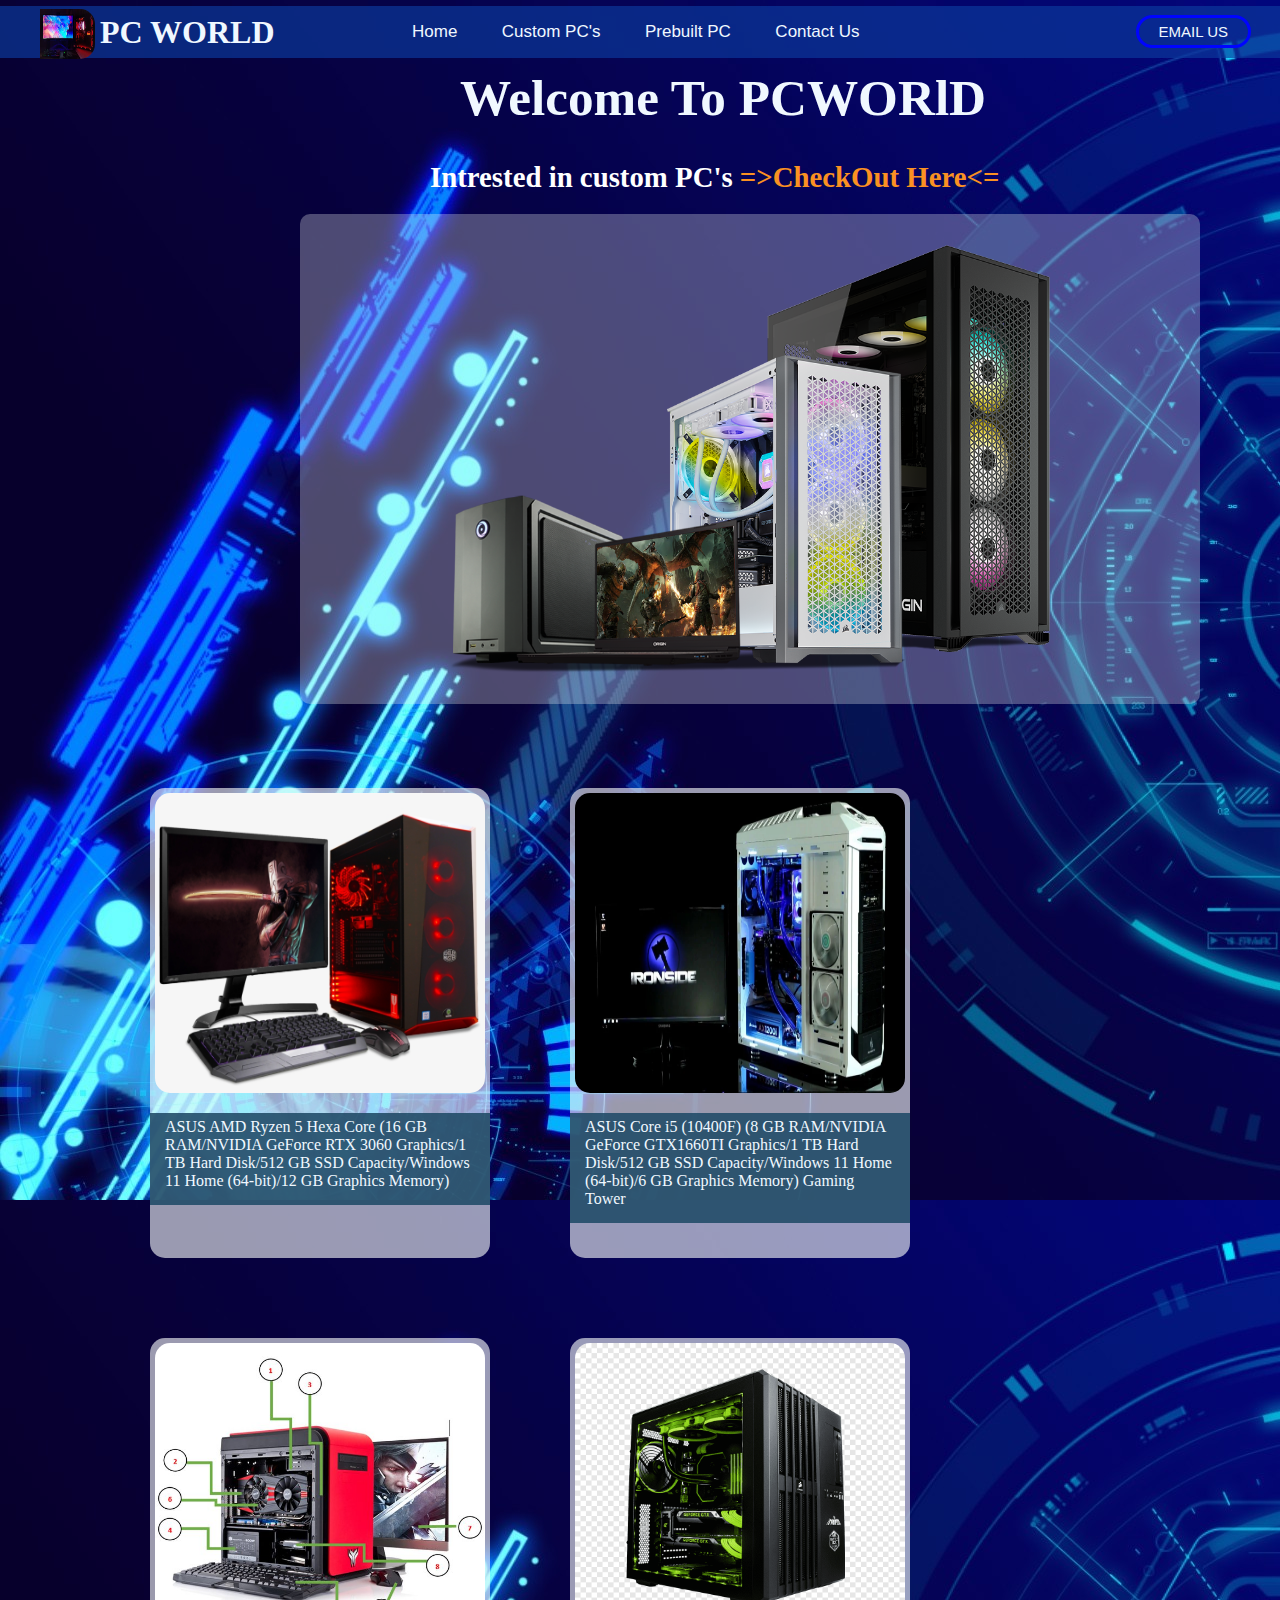
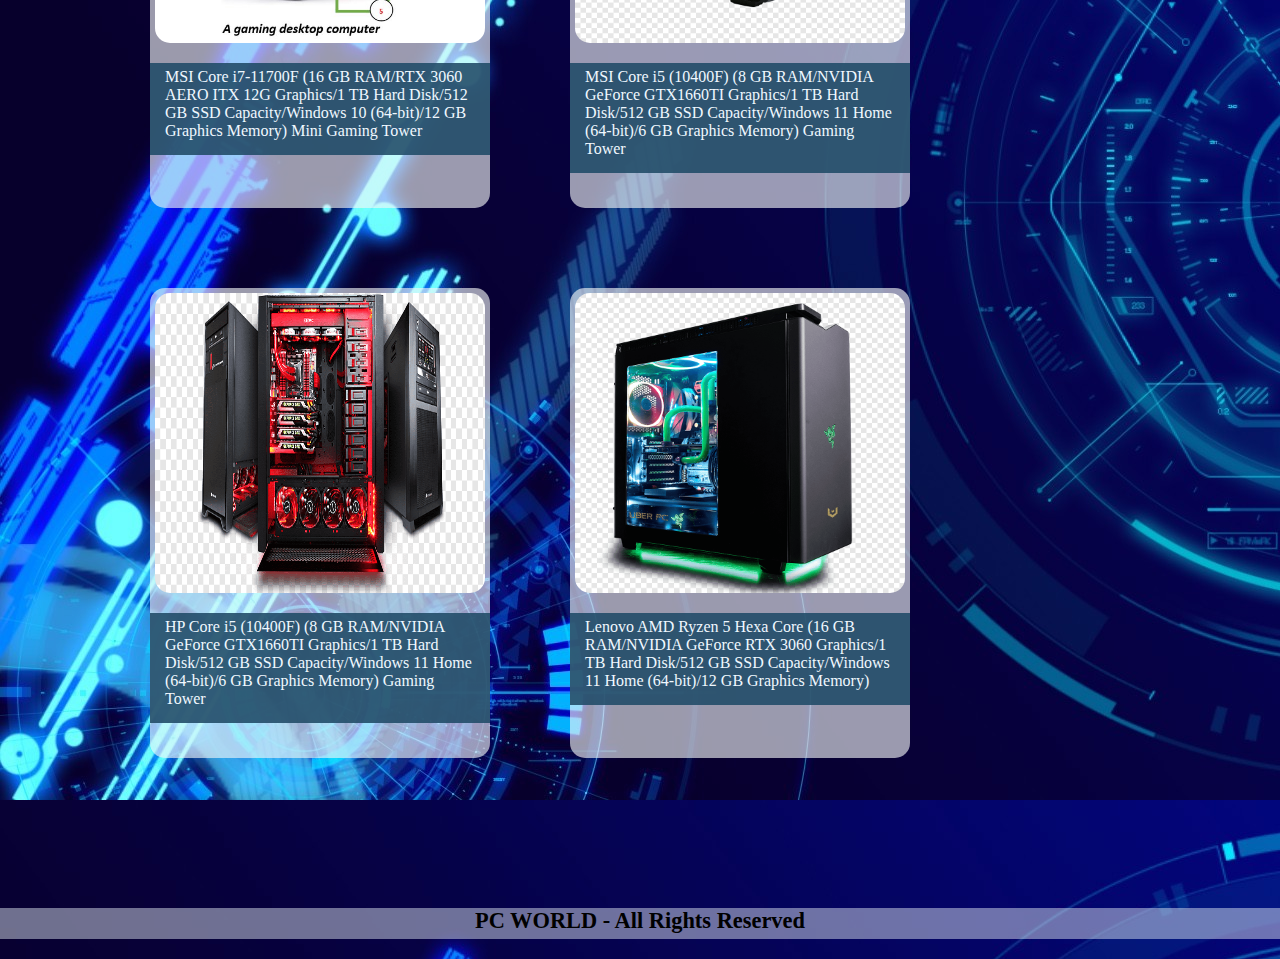
<file: index.html>
<!DOCTYPE html>
<html lang="en">
  <head>
    <meta charset="UTF-8" />
    <meta http-equiv="X-UA-Compatible" content="IE=edge" />
    <meta name="viewport" content="width=device-width, initial-scale=1.0" />
    <title>CUSTOM PC WORLD</title>
    <link rel="stylesheet" href="./css/pro1.css" />
    <link rel="stylesheet" href="./css/proindex.css" />
  </head>

  <body>
    <header class="header">
        
        <a href="./index.html">
        <div class="left">
                <img src="img/88.jpg" alt="" id="logo" />
                <!-- <div>&nbspGAME ON </div> -->
                <h3>PC WORLD</h3>
            </div>
        </a>
      <div class="mid">
        <ul class="navbar">
          <li><a href="index.html" class="active"> Home</a></li>
          <!-- <li> <a href="#" class="active">Laptops</a> </li> -->
          <li><a href="./Custompcs.html" class="active">Custom PC's</a></li>
          <li><a href="./Accessories.html" class="active">Prebuilt PC</a></li>
          <li><a href="./contactus.html" class="active">Contact Us</a></li>
        </ul>
      </div>
      <div class="right">
        <!-- <button class="btn" class="active">CALL US</button> -->
        <a href="./contactus.html" class="active">
          <button class="btn" class="active"> EMAIL US</button>
      </a>
      </div>
    </header>

    <h1 class="welcome">Welcome To PCWORlD</h1>
    <h4 class="welcome2">
      Intrested in custom PC's <a href="./Custompcs.html">=>CheckOut Here<=</a>
    </h4>

    <div class="procontainer">
      <img src="./img/customimg2.jpg" alt="" />
    </div>

    <div class="hold">
      <div class="conthold">
        
          <img src="./img/cpus/cpu1.png" alt="" />
        <a href="https://www.flipkart.com/asus-amd-ryzen-5-hexa-core-16-gb-ram-nvidia-geforce-rtx-3060-graphics-1-tb-hard-disk-512-ssd-capacity-windows-11-home-64-bit-12-graphics-memory-gaming-tower/p/itm625c78af398ae?pid=CPUGAHVAYRZNPYFX&lid=LSTCPUGAHVAYRZNPYFXWA1QC3&marketplace=FLIPKART&q=gaming+pc&store=6bo%2Fnl4&srno=s_1_10&otracker=search&otracker1=search&fm=neo%2Fmerchandising&iid=7f5b3c4a-3a40-4843-a9b3-6135227f7040.CPUGAHVAYRZNPYFX.SEARCH&ppt=pp&ppn=pp&ssid=7nj1i46ko00000001668431660448&qH=1c24842c377e31ba">
            <p>ASUS AMD Ryzen 5 Hexa Core (16 GB RAM/NVIDIA GeForce RTX 3060 Graphics/1 TB Hard Disk/512 GB SSD Capacity/Windows 11 Home (64-bit)/12 GB Graphics Memory)
            </p>
        </a>
      </div>
      
      <div class="conthold">
        <img src="./img/cpus/cpu6.png" alt="" />
        <a href="https://www.flipkart.com/asus-amd-ryzen-5-hexa-core-16-gb-ram-nvidia-geforce-rtx-3060-graphics-1-tb-hard-disk-512-ssd-capacity-windows-11-home-64-bit-12-graphics-memory-gaming-tower/p/itm625c78af398ae?pid=CPUGAHVAYRZNPYFX&lid=LSTCPUGAHVAYRZNPYFXWA1QC3&marketplace=FLIPKART&q=gaming+pc&store=6bo%2Fnl4&srno=s_1_10&otracker=search&otracker1=search&fm=neo%2Fmerchandising&iid=7f5b3c4a-3a40-4843-a9b3-6135227f7040.CPUGAHVAYRZNPYFX.SEARCH&ppt=pp&ppn=pp&ssid=7nj1i46ko00000001668431660448&qH=1c24842c377e31ba">
            <p>ASUS Core i5 (10400F) (8 GB RAM/NVIDIA GeForce GTX1660TI Graphics/1 TB Hard Disk/512 GB SSD Capacity/Windows 11 Home (64-bit)/6 GB Graphics Memory) Gaming Tower
            </p>
        </a>
      </div>
      
      <div class="conthold">
          <img src="./img/cpus/cpu5.png" alt="" />
          <a href="https://www.flipkart.com/msi-core-i7-11700f-16-gb-ram-rtx-3060-aero-itx-12g-graphics-1-tb-hard-disk-512-ssd-capacity-windows-10-64-bit-12-graphics-memory-mini-gaming-tower/p/itmd25d4fab5479b?pid=CPUG7XRNZKY6GYYZ&lid=LSTCPUG7XRNZKY6GYYZOEMW69&marketplace=FLIPKART&q=gaming+pc&store=6bo%2Fnl4&srno=s_1_12&otracker=search&otracker1=search&fm=neo%2Fmerchandising&iid=7f5b3c4a-3a40-4843-a9b3-6135227f7040.CPUG7XRNZKY6GYYZ.SEARCH&ppt=pp&ppn=pp&ssid=7nj1i46ko00000001668431660448&qH=1c24842c377e31ba">
            <p>MSI Core i7-11700F (16 GB RAM/RTX 3060 AERO ITX 12G Graphics/1 TB Hard Disk/512 GB SSD Capacity/Windows 10 (64-bit)/12 GB Graphics Memory) Mini Gaming Tower
            </p>
        </a>
        </div>
        
        <div class="conthold">
            <img src="./img/cpus/cpu3.png" alt="" />
            <a href="https://www.flipkart.com/asus-amd-ryzen-5-hexa-core-16-gb-ram-nvidia-geforce-rtx-3060-graphics-1-tb-hard-disk-512-ssd-capacity-windows-11-home-64-bit-12-graphics-memory-gaming-tower/p/itm625c78af398ae?pid=CPUGAHVAYRZNPYFX&lid=LSTCPUGAHVAYRZNPYFXWA1QC3&marketplace=FLIPKART&q=gaming+pc&store=6bo%2Fnl4&srno=s_1_10&otracker=search&otracker1=search&fm=neo%2Fmerchandising&iid=7f5b3c4a-3a40-4843-a9b3-6135227f7040.CPUGAHVAYRZNPYFX.SEARCH&ppt=pp&ppn=pp&ssid=7nj1i46ko00000001668431660448&qH=1c24842c377e31ba">
                <p>MSI Core i5 (10400F) (8 GB RAM/NVIDIA GeForce GTX1660TI Graphics/1 TB Hard Disk/512 GB SSD Capacity/Windows 11 Home (64-bit)/6 GB Graphics Memory) Gaming Tower
                </p>
            </a>
        </div>
        
        <div class="conthold">
          <img src="./img/cpus/cpu2.png" alt="" />
          <a href="https://www.flipkart.com/asus-amd-ryzen-5-hexa-core-16-gb-ram-nvidia-geforce-rtx-3060-graphics-1-tb-hard-disk-512-ssd-capacity-windows-11-home-64-bit-12-graphics-memory-gaming-tower/p/itm625c78af398ae?pid=CPUGAHVAYRZNPYFX&lid=LSTCPUGAHVAYRZNPYFXWA1QC3&marketplace=FLIPKART&q=gaming+pc&store=6bo%2Fnl4&srno=s_1_10&otracker=search&otracker1=search&fm=neo%2Fmerchandising&iid=7f5b3c4a-3a40-4843-a9b3-6135227f7040.CPUGAHVAYRZNPYFX.SEARCH&ppt=pp&ppn=pp&ssid=7nj1i46ko00000001668431660448&qH=1c24842c377e31ba">
            <p>HP Core i5 (10400F) (8 GB RAM/NVIDIA GeForce GTX1660TI Graphics/1 TB Hard Disk/512 GB SSD Capacity/Windows 11 Home (64-bit)/6 GB Graphics Memory) Gaming Tower
            </p>
        </a>
      </div>

      <div class="conthold">
        
        <img src="./img/cpus/cpu4.png" alt="" />
        <a href="https://www.flipkart.com/lenovo-ideapad-3-core-i7-12th-gen-16-gb-512-gb-ssd-windows-11-home-intel-integrated-iris-xe-15iau7-gaming-laptop/p/itmb696704ad257e?pid=COMGHA9RYJRG8JE6&lid=LSTCOMGHA9RYJRG8JE6DAGDGQ&marketplace=FLIPKART&store=6bo%2Fb5g&srno=b_1_1&otracker=browse&iid=a1a279bc-48af-433d-bf11-61bc5f59ed7d.COMGHA9RYJRG8JE6.SEARCH&ssid=70jd435ibk0000001668432223487">
            <p>
                Lenovo AMD Ryzen 5 Hexa Core (16 GB RAM/NVIDIA GeForce RTX 3060 Graphics/1 TB Hard Disk/512 GB SSD Capacity/Windows 11 Home (64-bit)/12 GB Graphics Memory)
            </p>
        </a>
      </div>
    </div>

    <footer>
        PC WORLD - All Rights Reserved
    </footer>
  </body>
</html>
</file>
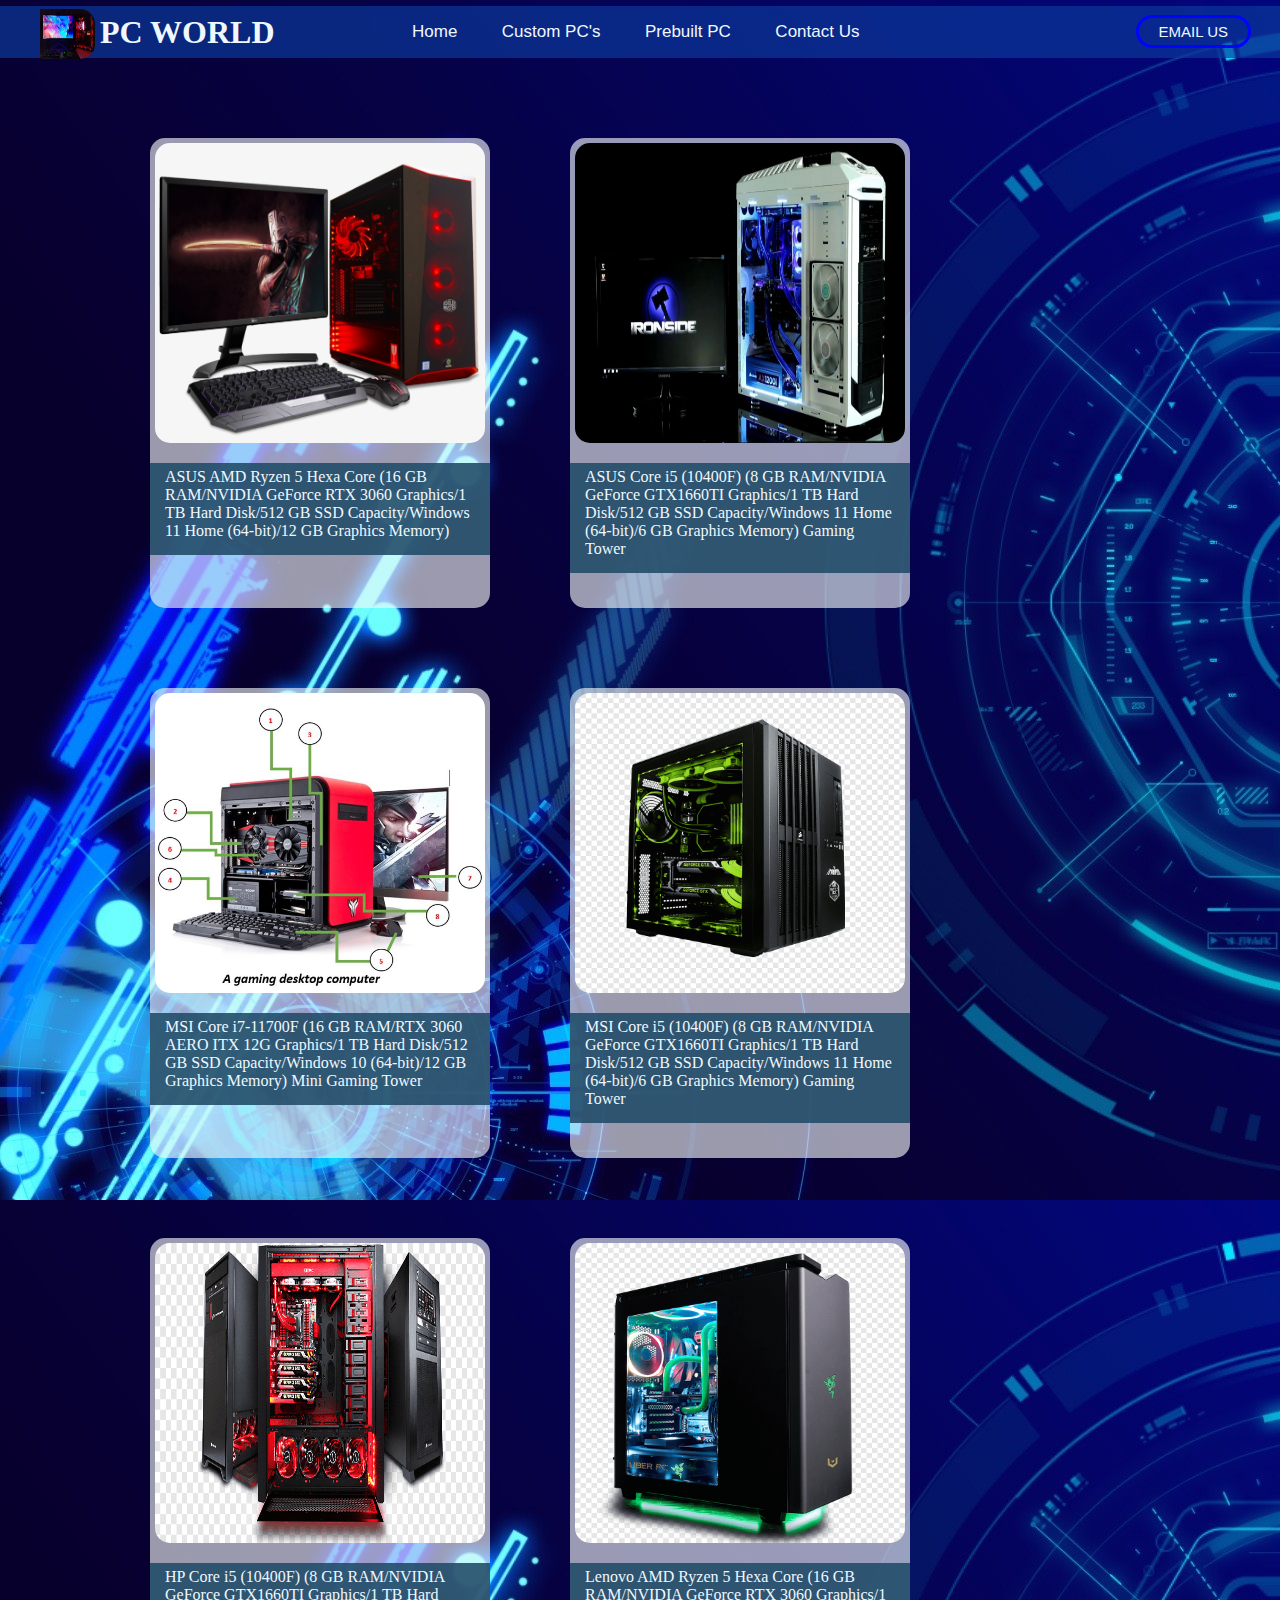
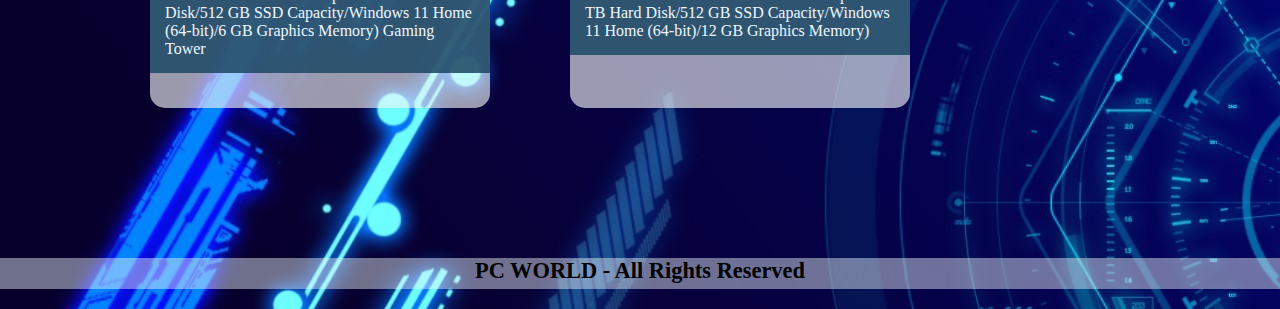
<file: Accessories.html>
<!DOCTYPE html>
<html lang="en">
<head>
    <meta charset="UTF-8">
    <meta http-equiv="X-UA-Compatible" content="IE=edge">
    <meta name="viewport" content="width=device-width, initial-scale=1.0">
    <title>ContactUs</title>
    <link rel="stylesheet" href="./css/pro1.css">
    <link rel="stylesheet" href="./css/proindex.css">
</head>
<body>
    <header class="header">
        
        <a href="./index.html">
        <div class="left">
                <img src="img/88.jpg" alt="" id="logo" />
                <!-- <div>&nbspGAME ON </div> -->
                <h3>PC WORLD</h3>
            </div>
        </a>
      <div class="mid">
        <ul class="navbar">
          <li><a href="index.html" class="active"> Home</a></li>
          <!-- <li> <a href="#" class="active">Laptops</a> </li> -->
          <li><a href="./Custompcs.html" class="active">Custom PC's</a></li>
          <li><a href="./Accessories.html" class="active">Prebuilt PC</a></li>
          <li><a href="./contactus.html" class="active">Contact Us</a></li>
        </ul>
      </div>
      <div class="right">
        <!-- <button class="btn" class="active">CALL US</button> -->
        <a href="./contactus.html" class="active">

            <button class="btn" class="active">EMAIL US</button>
        </a>
      </div>
    </header>

    <div class="hold">
        <div class="conthold">
          
            <img src="./img/cpus/cpu1.png" alt="" />
          <a href="https://www.flipkart.com/asus-amd-ryzen-5-hexa-core-16-gb-ram-nvidia-geforce-rtx-3060-graphics-1-tb-hard-disk-512-ssd-capacity-windows-11-home-64-bit-12-graphics-memory-gaming-tower/p/itm625c78af398ae?pid=CPUGAHVAYRZNPYFX&lid=LSTCPUGAHVAYRZNPYFXWA1QC3&marketplace=FLIPKART&q=gaming+pc&store=6bo%2Fnl4&srno=s_1_10&otracker=search&otracker1=search&fm=neo%2Fmerchandising&iid=7f5b3c4a-3a40-4843-a9b3-6135227f7040.CPUGAHVAYRZNPYFX.SEARCH&ppt=pp&ppn=pp&ssid=7nj1i46ko00000001668431660448&qH=1c24842c377e31ba">
              <p>ASUS AMD Ryzen 5 Hexa Core (16 GB RAM/NVIDIA GeForce RTX 3060 Graphics/1 TB Hard Disk/512 GB SSD Capacity/Windows 11 Home (64-bit)/12 GB Graphics Memory)
              </p>
          </a>
        </div>
        
        <div class="conthold">
          <img src="./img/cpus/cpu6.png" alt="" />
          <a href="https://www.flipkart.com/asus-amd-ryzen-5-hexa-core-16-gb-ram-nvidia-geforce-rtx-3060-graphics-1-tb-hard-disk-512-ssd-capacity-windows-11-home-64-bit-12-graphics-memory-gaming-tower/p/itm625c78af398ae?pid=CPUGAHVAYRZNPYFX&lid=LSTCPUGAHVAYRZNPYFXWA1QC3&marketplace=FLIPKART&q=gaming+pc&store=6bo%2Fnl4&srno=s_1_10&otracker=search&otracker1=search&fm=neo%2Fmerchandising&iid=7f5b3c4a-3a40-4843-a9b3-6135227f7040.CPUGAHVAYRZNPYFX.SEARCH&ppt=pp&ppn=pp&ssid=7nj1i46ko00000001668431660448&qH=1c24842c377e31ba">
              <p>ASUS Core i5 (10400F) (8 GB RAM/NVIDIA GeForce GTX1660TI Graphics/1 TB Hard Disk/512 GB SSD Capacity/Windows 11 Home (64-bit)/6 GB Graphics Memory) Gaming Tower
              </p>
          </a>
        </div>
        
        <div class="conthold">
            <img src="./img/cpus/cpu5.png" alt="" />
            <a href="https://www.flipkart.com/msi-core-i7-11700f-16-gb-ram-rtx-3060-aero-itx-12g-graphics-1-tb-hard-disk-512-ssd-capacity-windows-10-64-bit-12-graphics-memory-mini-gaming-tower/p/itmd25d4fab5479b?pid=CPUG7XRNZKY6GYYZ&lid=LSTCPUG7XRNZKY6GYYZOEMW69&marketplace=FLIPKART&q=gaming+pc&store=6bo%2Fnl4&srno=s_1_12&otracker=search&otracker1=search&fm=neo%2Fmerchandising&iid=7f5b3c4a-3a40-4843-a9b3-6135227f7040.CPUG7XRNZKY6GYYZ.SEARCH&ppt=pp&ppn=pp&ssid=7nj1i46ko00000001668431660448&qH=1c24842c377e31ba">
              <p>MSI Core i7-11700F (16 GB RAM/RTX 3060 AERO ITX 12G Graphics/1 TB Hard Disk/512 GB SSD Capacity/Windows 10 (64-bit)/12 GB Graphics Memory) Mini Gaming Tower
              </p>
          </a>
          </div>
          
          <div class="conthold">
              <img src="./img/cpus/cpu3.png" alt="" />
              <a href="https://www.flipkart.com/asus-amd-ryzen-5-hexa-core-16-gb-ram-nvidia-geforce-rtx-3060-graphics-1-tb-hard-disk-512-ssd-capacity-windows-11-home-64-bit-12-graphics-memory-gaming-tower/p/itm625c78af398ae?pid=CPUGAHVAYRZNPYFX&lid=LSTCPUGAHVAYRZNPYFXWA1QC3&marketplace=FLIPKART&q=gaming+pc&store=6bo%2Fnl4&srno=s_1_10&otracker=search&otracker1=search&fm=neo%2Fmerchandising&iid=7f5b3c4a-3a40-4843-a9b3-6135227f7040.CPUGAHVAYRZNPYFX.SEARCH&ppt=pp&ppn=pp&ssid=7nj1i46ko00000001668431660448&qH=1c24842c377e31ba">
                  <p>MSI Core i5 (10400F) (8 GB RAM/NVIDIA GeForce GTX1660TI Graphics/1 TB Hard Disk/512 GB SSD Capacity/Windows 11 Home (64-bit)/6 GB Graphics Memory) Gaming Tower
                  </p>
              </a>
          </div>
          
          <div class="conthold">
            <img src="./img/cpus/cpu2.png" alt="" />
            <a href="https://www.flipkart.com/asus-amd-ryzen-5-hexa-core-16-gb-ram-nvidia-geforce-rtx-3060-graphics-1-tb-hard-disk-512-ssd-capacity-windows-11-home-64-bit-12-graphics-memory-gaming-tower/p/itm625c78af398ae?pid=CPUGAHVAYRZNPYFX&lid=LSTCPUGAHVAYRZNPYFXWA1QC3&marketplace=FLIPKART&q=gaming+pc&store=6bo%2Fnl4&srno=s_1_10&otracker=search&otracker1=search&fm=neo%2Fmerchandising&iid=7f5b3c4a-3a40-4843-a9b3-6135227f7040.CPUGAHVAYRZNPYFX.SEARCH&ppt=pp&ppn=pp&ssid=7nj1i46ko00000001668431660448&qH=1c24842c377e31ba">
              <p>HP Core i5 (10400F) (8 GB RAM/NVIDIA GeForce GTX1660TI Graphics/1 TB Hard Disk/512 GB SSD Capacity/Windows 11 Home (64-bit)/6 GB Graphics Memory) Gaming Tower
              </p>
          </a>
        </div>
  
        <div class="conthold">
          
          <img src="./img/cpus/cpu4.png" alt="" />
          <a href="https://www.flipkart.com/lenovo-ideapad-3-core-i7-12th-gen-16-gb-512-gb-ssd-windows-11-home-intel-integrated-iris-xe-15iau7-gaming-laptop/p/itmb696704ad257e?pid=COMGHA9RYJRG8JE6&lid=LSTCOMGHA9RYJRG8JE6DAGDGQ&marketplace=FLIPKART&store=6bo%2Fb5g&srno=b_1_1&otracker=browse&iid=a1a279bc-48af-433d-bf11-61bc5f59ed7d.COMGHA9RYJRG8JE6.SEARCH&ssid=70jd435ibk0000001668432223487">
              <p>
                  Lenovo AMD Ryzen 5 Hexa Core (16 GB RAM/NVIDIA GeForce RTX 3060 Graphics/1 TB Hard Disk/512 GB SSD Capacity/Windows 11 Home (64-bit)/12 GB Graphics Memory)
              </p>
          </a>
        </div>
      </div>
      <footer>
        PC WORLD - All Rights Reserved
    </footer>
</body>
</html>
</file>
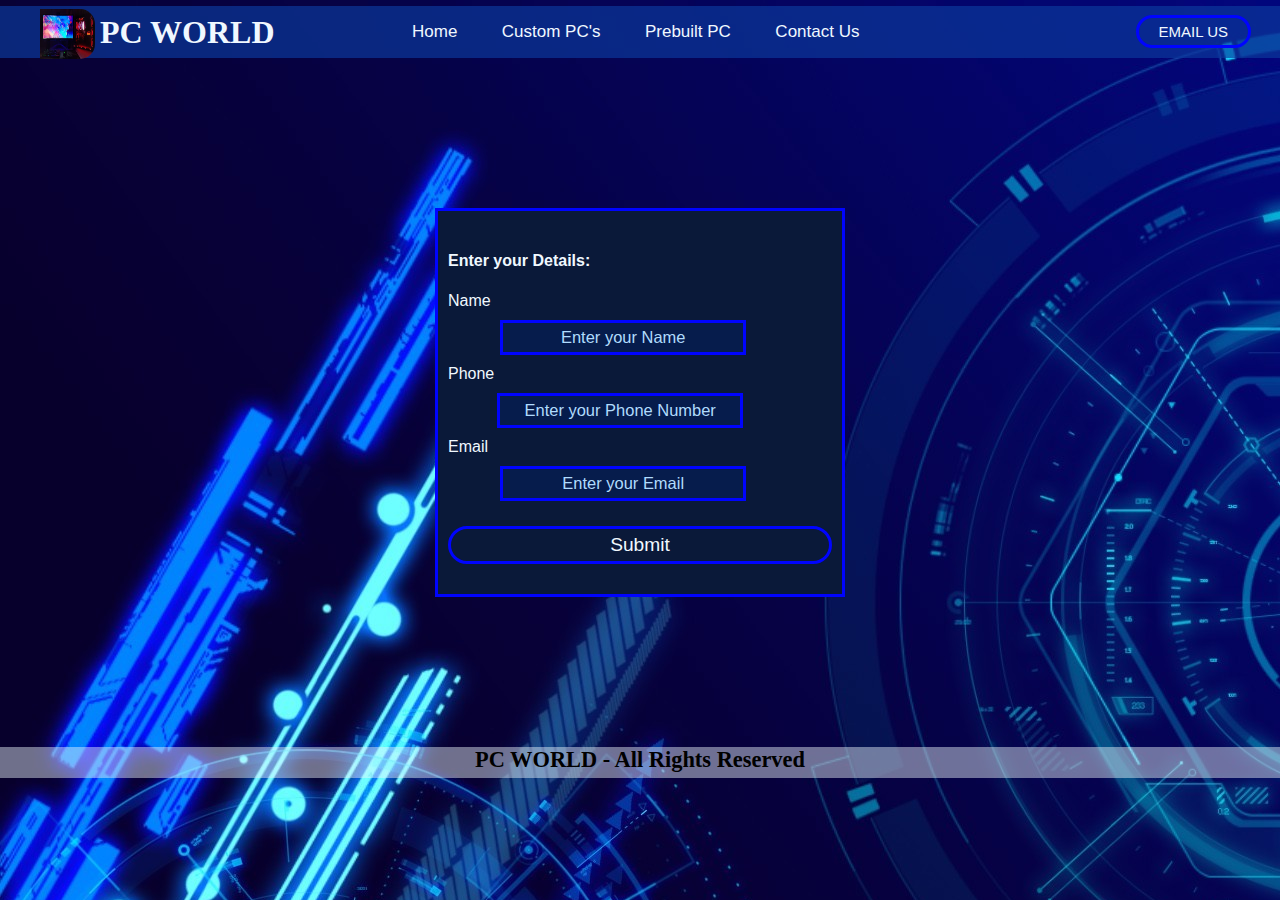
<file: contactus.html>
<!DOCTYPE html>
<html lang="en">
<head>
    <meta charset="UTF-8">
    <meta http-equiv="X-UA-Compatible" content="IE=edge">
    <meta name="viewport" content="width=device-width, initial-scale=1.0">
    <title>ContactUs</title>
    <link rel="stylesheet" href="./css/pro1.css">
    
</head>
<body>
    <header class="header">
        
        <a href="./index.html">
        <div class="left">
                <img src="img/88.jpg" alt="" id="logo" />
                <!-- <div>&nbspGAME ON </div> -->
                <h3>PC WORLD</h3>
            </div>
        </a>
      <div class="mid">
        <ul class="navbar">
          <li><a href="index.html" class="active"> Home</a></li>
          <!-- <li> <a href="#" class="active">Laptops</a> </li> -->
          <li><a href="./Custompcs.html" class="active">Custom PC's</a></li>
          <li><a href="./Accessories.html" class="active">Prebuilt PC</a></li>
          <li><a href="./contactus.html" class="active">Contact Us</a></li>
        </ul>
      </div>
      <div class="right">
        <!-- <button class="btn" class="active">CALL US</button> -->
        <a href="./contactus.html" class="active">

            <button class="btn" class="active">EMAIL US</button>
        </a>
      </div>
    </header>

    <div class="container1" style="margin: auto; margin-top: 150px;">
        <h4>Enter your Details:</h4>
        <form action="contact.php" method="post">
            <div class="details">
                <label for="name">Name</label>
                <input type="text" name="name" id="name" placeholder="Enter your Name" style="margin-left: 52px;">
            </div>

            <div class="details">
                <label for="phone">Phone</label>
                <input type="text" name="phone" id="phone" placeholder="Enter your Phone Number" style="margin-left: 49px;">
            </div>
            <div class="details">
                <label for="email">Email</label>
                <input type="text" name="email" id="email" placeholder="Enter your Email" style="margin-left: 52px;">
            </div>

 
            <div>
                <button class="btn" id="bttn" >Submit</button>
            </div>
        </form>
    </div>
    <footer style="margin-top: 150px;">
        PC WORLD - All Rights Reserved
    </footer>
    
</body>
</html>
</file>
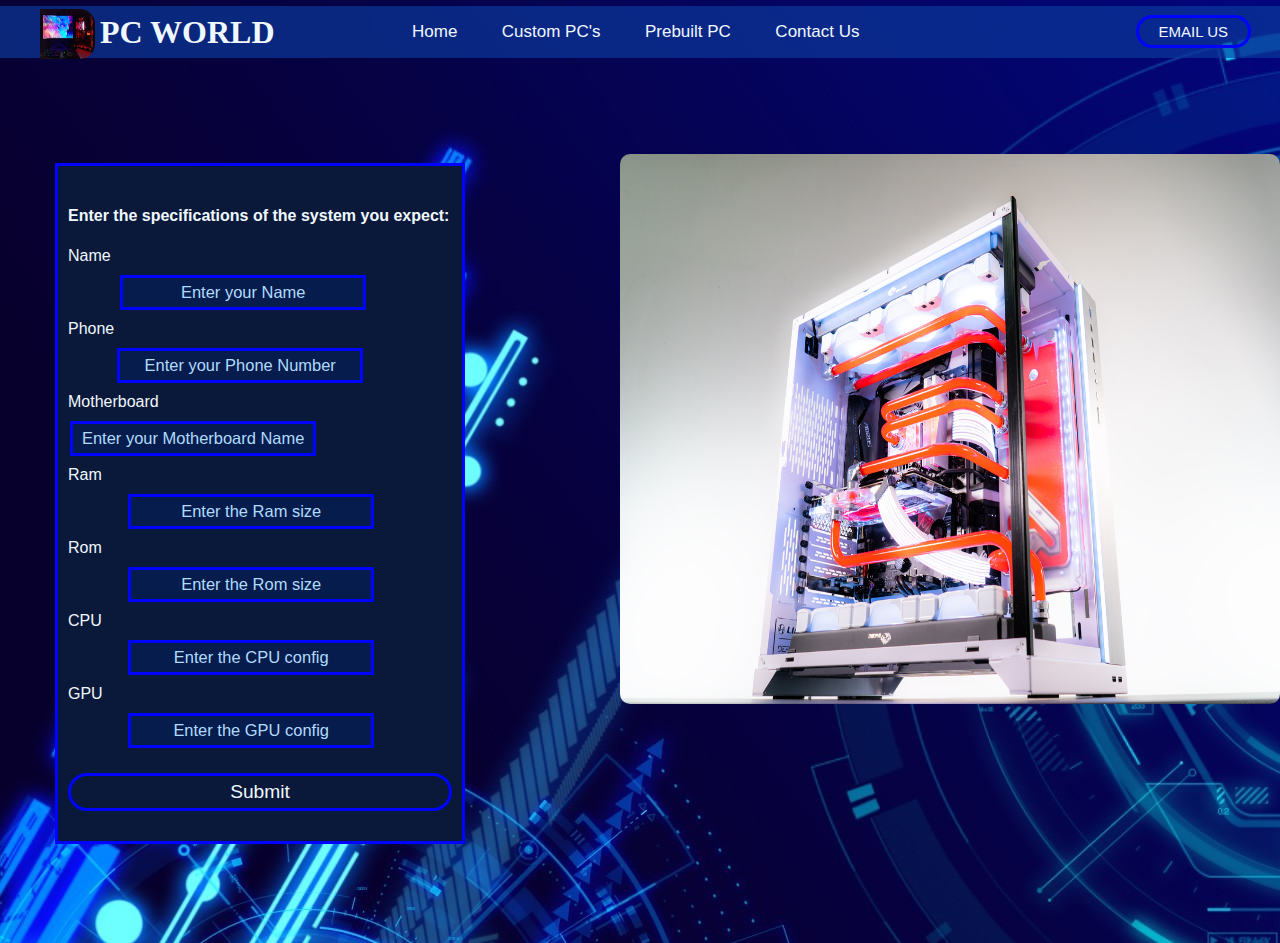
<file: Custompcs.html>
<!DOCTYPE html>
<html lang="en">
<head>
    <meta charset="UTF-8">
    <meta http-equiv="X-UA-Compatible" content="IE=edge">
    <meta name="viewport" content="width=device-width, initial-scale=1.0">
    <title>CustomPcs</title>
    <link rel="stylesheet" href="./css/pro1.css">
</head>
<body>
    <header class="header">
        <a href="./index.html">
            <div class="left">
                    <img src="img/88.jpg" alt="" id="logo" />
                    <!-- <div>&nbspGAME ON </div> -->
                    <h3>PC WORLD</h3>
                </div>
            </a>
        <div class="mid">
            <ul class="navbar">
                <li> <a href="./index.html" class="active"> Home</a> </li>
                <!-- <li> <a href="#" class="active">Laptops</a> </li> -->
                <li> <a href="./Custompcs.html" class="active">Custom PC's</a> </li>
                <li> <a href="./Accessories.html" class="active">Prebuilt PC</a> </li>
                <li> <a href="./contactus.html" class="active">Contact Us</a> </li>
            </ul>
        </div>
        <div class="right">
            <!-- <button class="btn" class="active">CALL US</button> -->
            <a href="./contactus.html" class="active">
                <button class="btn" class="active">EMAIL US</button>
            </a>
        </div>
    </header>

    <div class="maincontainer">

    
    <div class="container1">
        <h4>Enter the specifications of the system you expect:</h4>
        <form action="custom.php" method="post">
            <div class="details">
                <label for="name">Name</label>
                <input type="text" name="name" placeholder="Enter your Name" id="name" style="margin-left: 52px;">
            </div>

            <div class="details">
                <label for="phone">Phone</label>
                <input type="text" name="phone" placeholder="Enter your Phone Number" id="phone" style="margin-left: 49px;">
            </div>

            <div class="details">
                <label for="motherboard">Motherboard</label>
                <input type="text" name="motherboard" placeholder="Enter your Motherboard Name" id="motherboard"
                    style="margin-left: 2px;">
            </div>

            <div class="details">
                <label for="ram">Ram</label>
                <input type="text" name="ram" id="ram" placeholder="Enter the Ram size">
            </div>

            <div class="details">
                <label for="rom">Rom</label>
                <input type="text" name="rom" id="rom" placeholder="Enter the Rom size">
            </div>

            <div class="details">
                <label for="cpu">CPU</label>
                <input type="text" name="cpu" id="cpu" placeholder="Enter the CPU config">
            </div>

            <div class="details">
                <label for="gpu">GPU</label>
                <input type="text" name="gpu" id="gpu" placeholder="Enter the GPU config">
            </div>
            <div>
                <button class="btn" id="bttn">Submit</button>
            </div>

        </form>
    </div>

    <div class="container2">
        <img src="./img/customimg1.jpg" alt="" >
    </div>

    
</div>
</body>
</html>
</file>
<file: css/pro1.css>
* {
    font-family: Tahoma, Geneva, Verdana, sans-serif;
}
body {
    /* color: aliceblue; */
    margin: 0px;
    padding: 0px;
    background-image: url('../img/background.jpg');

}

footer{
    background-color: rgba(240, 248, 255, 0.451);
    font-size: 1.4em;
    padding: 0px 30px;
    padding-bottom: 5px;
    margin-bottom: 20px;
    text-align: center;
    font-family: cursive;
    font-weight: 600;
}

/* Navbar  */

.header {
    background-color: rgba(12, 57, 156, 0.68);
    line-height: 20px;
}

.left {
    position: absolute;
    display: inline-block;
    left: 20px;
    top: 9px;
    color: aliceblue;
    /* border: 2px solid #8ec50f; */
    border-radius: 5px;

}
.left img{
    border-radius: 15px;
    
}

h4 {
    color: aliceblue;
}

.left h3 {

    padding-left: 80px;
    padding-top: 0px;
    font-size: 32px;
    margin-top: 13px;
    font-family: cursive;
}

.left h3:hover {
    cursor: pointer;
}

.left img {
    float: left;
    width: 55px;
    height: 50px;
    padding-left: 20px;
    padding-top: 0px;
}

.mid {
    display: block;
    width: 45%;
    margin: 6px auto;
    color: aliceblue;
    /* border: 2px solid #07ffea; */
}

.right {
    position: absolute;
    display: inline-block;
    right: 20px;
    top: 15px;
    /* border: 2px solid #e70791; */
    color: aliceblue;

}

.btn {
    background-color: rgba(0, 0, 0, 0);
    color: aliceblue;
    text-decoration: none;
    margin: 0px 9px;
    padding: 5px 20px;
    border: 3px solid rgb(0, 4, 255);
    border-radius: 25px;
    font-size: 15px;
    cursor: pointer;
}

.btn:hover,
.btn:active {
    background-color: #ffffff;
    border: 3px solid rgb(29, 1, 1);
    color: rgb(6, 34, 192);
    font-size: 15px;
    font-family: cursive;
    text-decoration: underline;
    border-radius: 60px;
    padding: 5px 20px;
}

.navbar {
    display: inline-block;
}

.navbar ul {
    list-style: none;
}

.navbar li {
    display: inline-block;
    font-size: 17px;
}

.navbar a {
    color: aliceblue;
    text-decoration: none;
    padding: 7px 20px;
}

.navbar li a:hover,
.navbar li a:active {
    background-color: #ffffff;
    color: rgb(6, 34, 192);
    font-size: 17px;
    font-family: cursive;
    text-decoration: underline;
    border-radius: 60px;
    padding: 5px 20px;
}

/* Configuration form */

label {
    color: aliceblue;
}

.maincontainer{
    display: flex;
    flex-direction: row;
  
}
.container1 {
    border: 3px solid rgb(0, 4, 255);
    margin: 99px 55px;
    padding: 20px 10px;
    width: 30%;
    background-color: rgb(10, 25, 57);
}

.container2 img{
    height: 550px;
    width: 660px;
    margin-top: 90px;
    margin-left: 100px;
    border-radius: 10px;
}

::placeholder {
    color: rgb(176, 219, 253);
}

.details input {
    margin: 10px 60px;
    width: 60%;
    text-align: center;
    font-size: 14px;
    font-family: 'Gill Sans', 'Gill Sans MT', Calibri, 'Trebuchet MS', sans-serif;
    padding: 5px;
    border: 3px solid rgb(0, 4, 255);
    background-color: rgb(5 30 85 / 68%);
    color: aliceblue;
    font-size: 1.03em;
}

#bttn {
    /* margin-left: 0px;
            padding-left: 17px; */
    margin: 10px auto;
    margin-top: 15px;
    display: block;
    width: 100%;
    font-size: 1.2em;
}
</file>
<file: css/proindex.css>
/* it is for pro1 html page */

.welcome{
    margin-top: 10px;
    margin-left: 460px;
    color: aliceblue;
    font-family: cursive;
    font-size: 3.2rem;
}
.welcome2{
    margin-top: 10px;
    margin-bottom: 10px;
    margin-left: 430px;
    font-family: cursive;
    font-size: 1.8rem;
    color: rgb(255, 255, 255);
    
}
.welcome2 a{
    text-decoration: double;
    color: rgb(250, 145, 34);
    font-family: cursive;
    font-size: 1.8rem;
    
}
.procontainer img{
    margin-top: 10px;
    margin-left: 300px;
    height: 50vh;
    width: 700px;
    background-color: rgba(244, 247, 249, 0.297);
    padding: 20px 0px;
    padding-left: 100px;
    padding-right: 100px;
    border-radius: 10px;
}
/* .procontainer{
    opacity: 0.2;
} */

.hold{
    display: flex;
    flex-wrap: wrap;
    margin: 100px;
    margin-top: 30px;
    padding: 10px;
}
.conthold{
    height: 470px;
    width: 340px;
    background-color: rgba(144, 255, 127, 0.829);
    background-color: rgba(244, 247, 249, 0.623);
    border-radius: 15px;
    margin: 40px;
}

.conthold img{
    border-radius: 15px;
    height: 300px ;
    width:330px ;
    margin: 5px;
    margin-bottom: 0px;
}
.conthold p{
    justify-content: center;
    padding: 15px;
    padding-top: 5px;
   font-size: 1em;
   font-weight:300;
   font-family: cursive;
   color: aliceblue;
   background-color: rgba(33, 76, 104, 0.895);
}
.conthold a{
  text-decoration: none;
}

footer{
    background-color: rgba(240, 248, 255, 0.451);
    font-size: 1.4em;
    padding: 0px 30px;
    padding-bottom: 5px;
    margin-bottom: 20px;
    text-align: center;
    font-family: cursive;
    font-weight: 600;
}
.h11{
    font-family: cursive;
}
</file>
